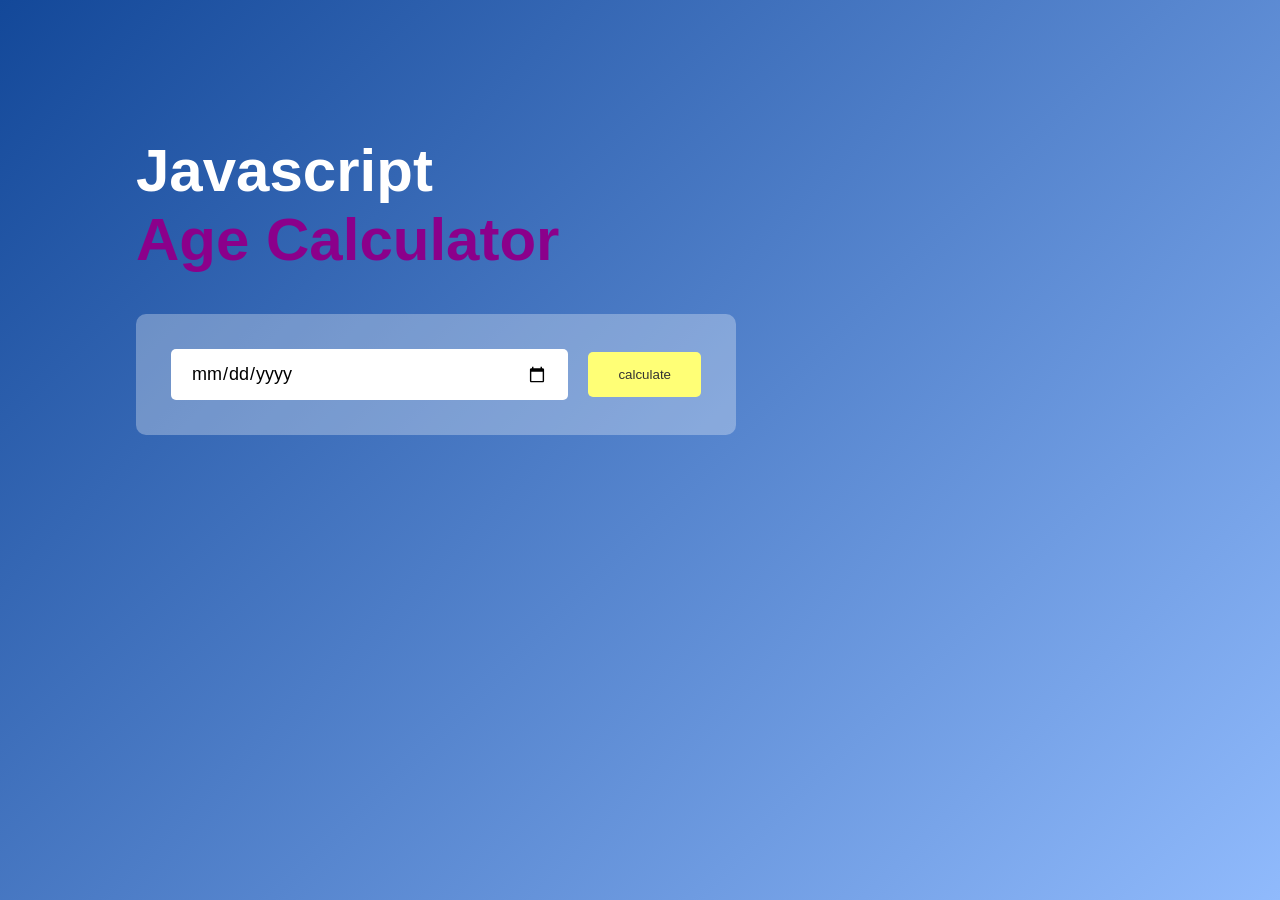
<file: index.html>
<!DOCTYPE html>
<html lang="en">
<head>
    <meta charset="UTF-8">
    <meta name="viewport" content="width=device-width, initial-scale=1.0">
    <title>Age Calculator</title>
    <link rel="stylesheet" href="style.css">
</head>
<body>
    <div class="container">
        <div class="calculator">
            <h1> Javascript<br><span>Age Calculator</span> </h1>
            <div class="input-box">
                <input type="date" id="date">
                <button onclick="calculateAge()"> calculate</button>
            </div>
            <p id="result"></p>
        </div>
    </div>

<script src="script.js"></script>

    
</body>
</html>
</file>
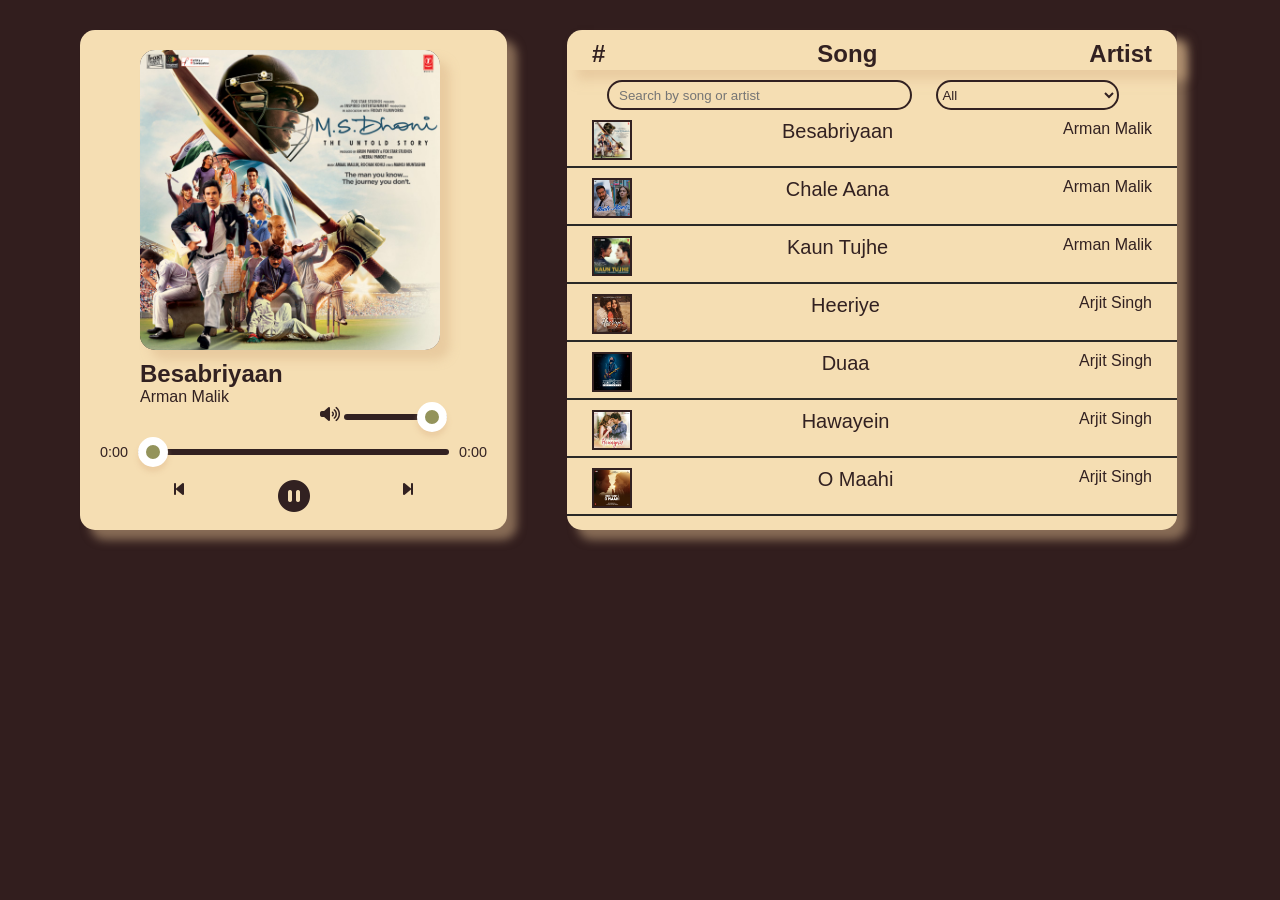
<file: task-2/index.html>
<!DOCTYPE html>
<html lang="en">
<head>
    <meta charset="UTF-8">
    <meta name="viewport" content="width=device-width, initial-scale=1.0">
    <title>Music App</title>
    <link  rel="stylesheet" href="style.css">
    <link rel="stylesheet" href="https://cdnjs.cloudflare.com/ajax/libs/font-awesome/6.4.2/css/all.min.css"/>
</head>
<body>
     <div class="container">
        <div class="play-box">
            <div class="img"><img src="pic/besabriyaan.jpeg" alt="Img" class="song-img"></div>
            <div class="details">
                <h2>Besabriyaan</h2>
                <p>Arman Malik</p>
            </div>
            <!-- Volume Control -->
            <div class="volume-control">
                <i class="fa-solid fa-volume-high"></i>
                <input type="range" class="progress-bar" id="volume-slider" min="0" max="1" step="0.01" value="1">
            </div>
            
            <audio id="song">
                <source src="music/BESABRIYAAN Full Video Song  M. S. DHONI - THE UNTOLD STORY  Sushant Singh Rajput.mp3" type="audio/mpeg">
            </audio>
            <div class="song-track"></div>
            <div class="controls">
                <div class="playback-bar">
                    <span id="currentTime">0:00</span>
                    <input type="range" min="0" max="100" class="progress-bar" id="progress" step="1">
                    <span id="totalTime">0:00</span>
                </div>

                <div class="player-controls">
                    <i class="fa-solid fa-backward-step p-c-icon"></i>
                    <div onclick="playPause()"><i class="fa-solid  p-c-icon" style="opacity:1; font-size:2rem; padding-bottom:2rem;" id="ctrlIcon"></i></div>
                    <i class="fa-solid fa-forward-step p-c-icon"></i>
                </div>
            </div>
        </div>

        <div class="playlist">
            <nav class="nav1">
                <h2>#</h2>
                <h2>Song</h2>
                <h2>Artist</h2>
            </nav>
             <!-- Search and Filter UI -->
        <div class="search-container">
            <input type="text" id="search-input" placeholder="Search by song or artist" oninput="searchSongs()">
            <select id="filter-category" onchange="filterSongs()">
                <option value="all">All</option>
                <option value="Arjit Singh">Arjit Singh</option>
                <option value="Arman Malik">Arman Malik</option>

            </select>
        </div>

            <div class="songs" id="song-list">
                <div class="s1 song-details"  data-title="Besabriyaan" data-artist="Arman Malik" onclick="selectSong(this)">
                    <audio src="music/BESABRIYAAN Full Video Song  M. S. DHONI - THE UNTOLD STORY  Sushant Singh Rajput.mp3" type="audio/mpeg"></audio>
                    <img src="pic/besabriyaan.jpeg" class="pic">
                    <h3 class="title">Besabriyaan</h3>
                    <p>Arman Malik</p>
                </div>
                <div class="s2 song-details" data-title="Chale Aana" data-artist="Arman Malik" onclick="selectSong(this)">
                    <audio src="music/Full Video_ CHALE AANA  De De Pyaar De I Ajay Devgn, Tabu, Rakul Preet l Armaan M, Amaal M,Kunaal V.mp3" type="audio/mpeg"></audio>
                    <img src="pic/Chale-Aana.jpg" class="pic">
                    <h3 class="title">Chale Aana</h3>
                    <p>Arman Malik</p>
                </div>
                <div class="s3 song-details" data-title="Kaun Tujhe" data-artist="Arman Malik" onclick="selectSong(this)">
                    <audio src="music/KAUN TUJHE Full  Video  M.S. DHONI -THE UNTOLD STORY Amaal Mallik PalakSushant Singh Disha Patani.mp3" type="audio/mpeg"></audio>
                    <img src="pic/Kaun_Tujhe.jpg" class="pic">
                    <h3 class="title">Kaun Tujhe</h3>
                    <p>Arman Malik</p>
                </div>
                <div class="s4 song-details" data-title="Heeriye" data-artist="Arjit Singh" onclick="selectSong(this)">
                    <audio src="music/Heeriye (Official Video) Jasleen Royal ft Arijit Singh Dulquer Salmaan Aditya Sharma Taani Tanvir.mp3" type="audio/mpeg"></audio>
                    <img src="pic/Heeriye.jpg" class="pic">
                    <h3 class="title">Heeriye</h3>
                    <p>Arjit Singh</p>
                </div>
                <div class="s5 song-details" data-title="Duaa" data-artist="Arjit Singh" onclick="selectSong(this)">
                    <audio src="music/Jo Bheji Thi Duaa Shanghai Full Song  Emraan hashmi, Abhay Deol, Kalki Koechlin.mp3" type="audio/mpeg"></audio>
                    <img src="pic/Duaa.png" class="pic">
                    <h3 class="title">Duaa</h3>
                    <p>Arjit Singh</p>
                </div>
                <div class="s6 song-details" data-title="Hawayein" data-artist="Arjit Singh" onclick="selectSong(this)">
                    <audio src="music/Hawayein Lyric Video - Jab Harry Met Sejal Shah Rukh Khan, AnushkaArijit SinghPritam.mp3" type="audio/mpeg"></audio>
                    <img src="pic/Hawayein.jpg" class="pic">
                    <h3 class="title">Hawayein</h3>
                    <p>Arjit Singh</p>
                </div>
                <div class="s7 song-details" data-title="O Maahi" data-artist="Arjit Singh" onclick="selectSong(this)">
                    <audio src="music/Dunki_ O Maahi (Full Video)  Shah Rukh Khan  Taapsee Pannu  Pritam  Arijit Singh  Irshad Kamil.mp3" type="audio/mpeg"></audio>
                    <img src="pic/O-Maahi.jpg" class="pic">
                    <h3 class="title" style="margin-right:0px;" style="margin-left: 40px;" >O Maahi</h3>
                    <p>Arjit Singh</p>
                </div>
                
            </div>
        </div>
     </div>

     <script  src="script.js"></script>
</body>
</html>
</file>
<file: style.css>
*{
    margin: 0;
    padding: 0;
    font-family: 'poppies',sans-serif;
    box-sizing: border-box;
}
.container{
    width: 100%;
    min-height: 100vh;
    background: linear-gradient(135deg,#134899,#90bafc);
    color: #fff;
    padding: 10px;
}
.calculator{
    width: 100%;
    max-width: 600px;
    margin-left: 10%;
    margin-top: 10%;
}
.calculator h1{
    font-size: 60px;
}
.calculator h1 span{
    color: darkmagenta;
}
.input-box{
    margin: 40px 0;
    padding: 35px;
    border-radius: 10px;
    background: rgba(255, 255, 255, 0.3);
    display: flex;
    align-items: center;
}
.input-box input{
    flex: 1;
    margin-right: 20px;
    padding: 14px 20px;
    border: 0;
    outline: 0;
    font-size: 18px;
    border-radius: 5px;
    position: relative;

}
.input-box button{
    background: #ffff76;
    border: 0;
    outline: 0;
    padding: 15px 30px ;
    border-radius: 5px ;
    font-weight: 500;
    color: #333;
    cursor: pointer;
}

#result{
    font-size: 25px;
    color: rgb(75, 21, 52);
}
</file>
<file: task-2/style.css>
*{
    padding: 0;
    margin: 0;
    box-sizing:border-box;
    font-family: Arial, Helvetica, sans-serif;
}
body{
    background-color: #321e1e;
    color:#322121;
}
.container{
    display: flex;
    margin-left: 30px;
    margin-right: 30px;
}
.play-box{
    width:35%;
    height:500px;
    background-color: wheat;
    border-radius: 15px;
    box-shadow: 10px  10px 10px rgba(222, 185, 141, 0.5);
    margin: 30px;
    margin-left: 50px;
}
.img{
    width:300px;
    height:300px;
    background: #322121;
    border-radius: 15px;
    margin:10px;
    margin-top: 20px;
    margin-left: 60px;
}
.song-img{
   width: 300px;
   height: 300px; 
   border-radius: 15px;
   box-shadow: 10px  10px 10px rgba(222, 185, 141, 0.5);
}
.details{
    margin-left: 60px;
}
.playback-bar{
    display: flex;
    justify-content: center;
    align-items: center;
    margin: 20px 10px;
}
#currentTime, #totalTime {
    color: #322121;
    font-size: 0.9rem;
    padding: 0 10px;
}

.progress-bar{
    -webkit-appearance: none;
    width: 80%;
    height: 6px;
    background: #322121;
    border-radius: 4px;
    cursor: pointer; 
}
.progress-bar::-webkit-slider-thumb{
    -webkit-appearance: none;
    background: rgb(147, 147, 91);
    width: 30px;
    height: 30px;
    border-radius: 50%;
    border: 8px solid #ffff;
    box-shadow: 0 5px 5px rgba(222, 185, 141, 0.44);

}
/*--------------volume------------*/
.volume-control{
    width:30%;
    margin-left: 240px;
}
.player-controls i{
    padding: 0px 30px 20px 30p;
    height: 30px;
}
.player-controls{
    display: flex;
    justify-content: space-evenly;
    align-items: center;
    cursor: pointer;
}
.playlist{
    width:50%;
    height:500px;
    background-color: wheat;
    border-radius: 15px;
    box-shadow: 10px  10px 10px rgba(222, 185, 141, 0.5);
    margin: 30px;
}
.nav1{
    width:100%;
    height: 40px;
    padding: 10px 25px;
    display: flex;
    justify-content: space-between;
    box-shadow: 10px  10px 10px rgba(222, 185, 141, 0.5);
}
/*--------Search----------*/
#search-input{
    background-color: wheat;
    color:#322121;
    border-radius: 15px;
    border: 2px solid #322121;
    width:50%;
    height: 30px;
    padding: 10px;
    margin: 10px 20px 0px 40px;
}
#filter-category{
    background-color: wheat;
    color:#322121;
    width:30%;
    height: 30px;
    border-radius: 15px;
    border: 2px solid #322121;
}
.song{
    padding:20px 20px 0;
    margin:20px 20px 0;
}
.song-details{
    display: flex;
    flex-direction: row;
    justify-content: space-between;
    border-bottom: 2px solid rgb(42, 41, 39);
    height: 58px;
    padding:10px 10px 20px 10px;
    cursor: pointer;
}
.song-details h3{
    font-size: 20px;
    font-weight: 500;
    margin-right: 20px;
}
.song-details p{
    margin-right: 15px;
}
.pic{
    width:40px;
    height:40px;
    margin-bottom: 20px;
    margin-left: 15px;
    border: 2px solid #322121;
}
</file>
